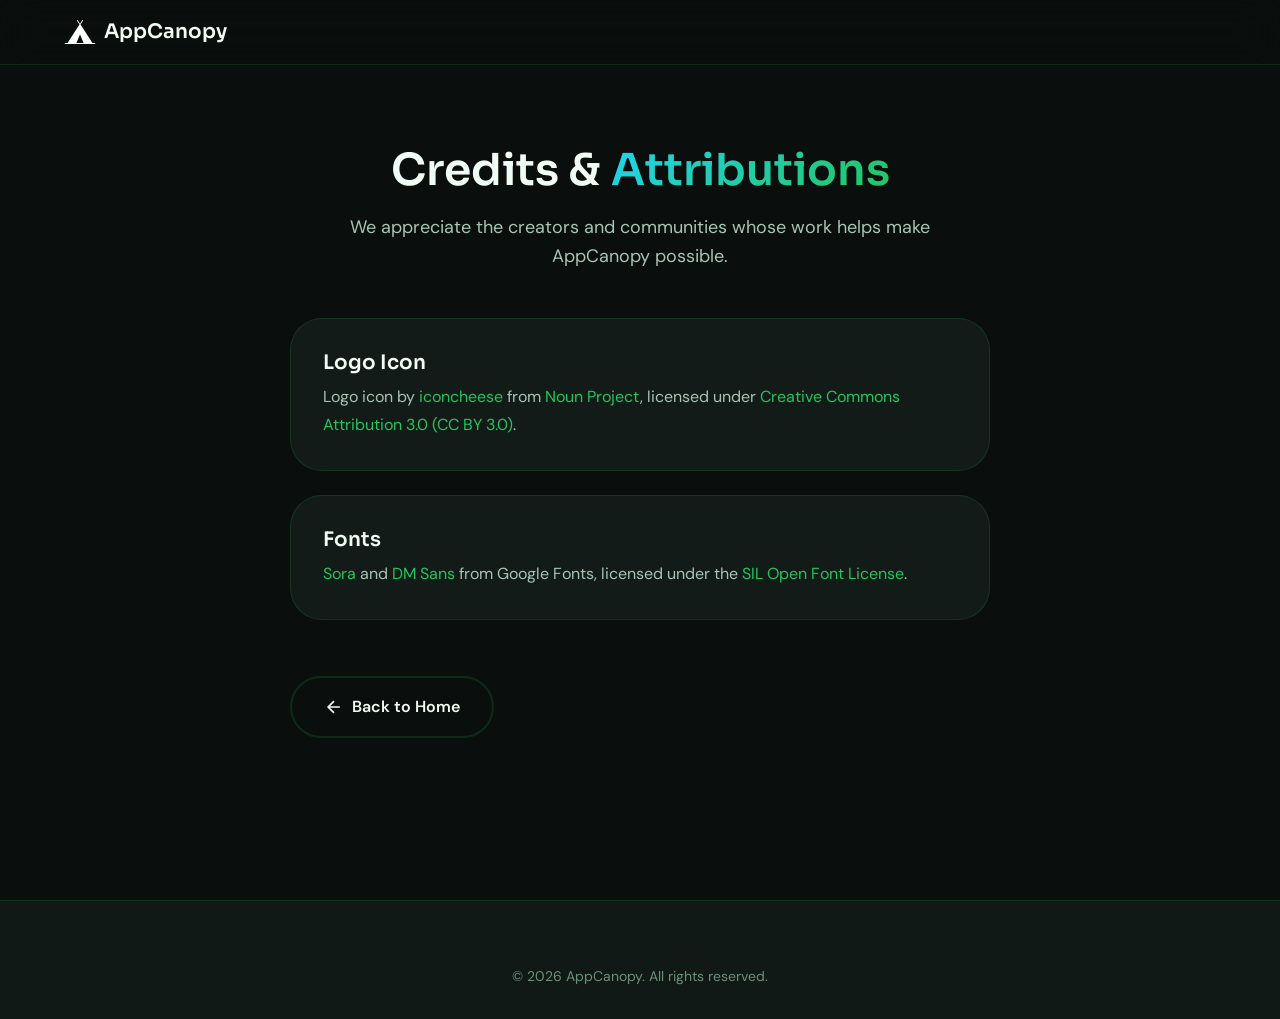
<file: credits/index.html>
<!DOCTYPE html>
<html lang="en">
<head>
    <meta charset="UTF-8">
    <meta name="viewport" content="width=device-width, initial-scale=1.0">
    <title>Credits - AppCanopy</title>
    <meta name="robots" content="noindex">
    <link rel="icon" type="image/png" href="../logo.png">
    <link rel="preconnect" href="https://fonts.googleapis.com">
    <link rel="preconnect" href="https://fonts.gstatic.com" crossorigin>
    <link href="https://fonts.googleapis.com/css2?family=Sora:wght@300;400;500;600;700&family=DM+Sans:ital,wght@0,400;0,500;0,700;1,400&display=swap" rel="stylesheet">
    <link rel="stylesheet" href="../styles.css">
</head>
<body>
    <nav class="navbar scrolled" id="navbar">
        <div class="nav-container">
            <a href="/" class="nav-logo">
                <img src="../logo.svg" alt="AppCanopy Logo" class="logo-icon-img" width="32" height="32">
                <span class="logo-text">AppCanopy</span>
            </a>
        </div>
    </nav>

    <section style="padding: calc(80px + 4rem) 0 var(--section-padding); min-height: 100vh;">
        <div class="container">
            <div class="section-header" style="margin-bottom: 3rem;">
                <h1 class="section-title">Credits & <span class="gradient-text-cool">Attributions</span></h1>
                <p class="section-subtitle">
                    We appreciate the creators and communities whose work helps make AppCanopy possible.
                </p>
            </div>

            <div style="max-width: 700px; margin: 0 auto;">
                <div class="feature-card" style="margin-bottom: 1.5rem;">
                    <h3 class="feature-title" style="margin-bottom: 0.5rem;">Logo Icon</h3>
                    <p class="feature-description">
                        Logo icon by <a href="https://thenounproject.com/creator/icon.cheese/" target="_blank" rel="noopener" style="color: var(--accent-primary);">iconcheese</a> from <a href="https://thenounproject.com/" target="_blank" rel="noopener" style="color: var(--accent-primary);">Noun Project</a>, licensed under <a href="https://creativecommons.org/licenses/by/3.0/" target="_blank" rel="noopener" style="color: var(--accent-primary);">Creative Commons Attribution 3.0 (CC BY 3.0)</a>.
                    </p>
                </div>

                <div class="feature-card" style="margin-bottom: 1.5rem;">
                    <h3 class="feature-title" style="margin-bottom: 0.5rem;">Fonts</h3>
                    <p class="feature-description">
                        <a href="https://fonts.google.com/specimen/Sora" target="_blank" rel="noopener" style="color: var(--accent-primary);">Sora</a> and <a href="https://fonts.google.com/specimen/DM+Sans" target="_blank" rel="noopener" style="color: var(--accent-primary);">DM Sans</a> from Google Fonts, licensed under the <a href="https://scripts.sil.org/OFL" target="_blank" rel="noopener" style="color: var(--accent-primary);">SIL Open Font License</a>.
                    </p>
                </div>

                <a href="/" class="btn btn-secondary" style="margin-top: 2rem;">
                    <svg width="20" height="20" viewBox="0 0 24 24" fill="none" stroke="currentColor" stroke-width="2">
                        <path d="M19 12H5M12 19l-7-7 7-7"/>
                    </svg>
                    <span>Back to Home</span>
                </a>
            </div>
        </div>
    </section>

    <footer class="footer">
        <div class="container">
            <div class="footer-bottom" style="border-top: none; padding-top: 0;">
                <p>&copy; 2026 AppCanopy. All rights reserved.</p>
            </div>
        </div>
    </footer>
</body>
</html>
</file>
<file: styles.css>
/* ===================================
   AppCanopy Website Styles
   A modern, dark theme design
   =================================== */

/* CSS Variables */
:root {
    /* Colors - Deep forest/canopy theme with more accents */
    --bg-primary: #0a0f0d;
    --bg-secondary: #111916;
    --bg-tertiary: #1a2420;
    --bg-card: rgba(26, 36, 32, 0.6);
    
    /* Primary accent - Green */
    --accent-primary: #22c55e;
    --accent-secondary: #10b981;
    --accent-glow: rgba(34, 197, 94, 0.3);
    
    /* Additional accent colors */
    --accent-yellow: #facc15;
    --accent-cyan: #22d3ee;
    --accent-orange: #fb923c;
    --accent-pink: #f472b6;
    
    --text-primary: #f0fdf4;
    --text-secondary: #a7c4b5;
    --text-muted: #6b8f7a;
    
    --border-color: rgba(34, 197, 94, 0.15);
    --border-hover: rgba(34, 197, 94, 0.3);
    
    /* Gradients */
    --gradient-primary: linear-gradient(135deg, #22c55e 0%, #10b981 50%, #059669 100%);
    --gradient-text: linear-gradient(135deg, #22c55e 0%, #4ade80 50%, #86efac 100%);
    --gradient-text-multi: linear-gradient(135deg, #22c55e 0%, #22d3ee 50%, #facc15 100%);
    --gradient-text-warm: linear-gradient(135deg, #fb923c 0%, #facc15 100%);
    --gradient-text-cool: linear-gradient(135deg, #22d3ee 0%, #22c55e 100%);
    --gradient-bg: radial-gradient(ellipse at top, #1a2420 0%, #0a0f0d 50%);
    
    /* Spacing */
    --section-padding: clamp(4rem, 10vw, 8rem);
    --container-max: 1200px;
    
    /* Typography */
    --font-heading: 'Sora', sans-serif;
    --font-body: 'DM Sans', sans-serif;
    
    /* Transitions */
    --transition-fast: 0.2s ease;
    --transition-medium: 0.3s ease;
    --transition-slow: 0.5s ease;
    
    /* Border Radius - More rounded */
    --radius-sm: 12px;
    --radius-md: 16px;
    --radius-lg: 24px;
    --radius-xl: 32px;
    --radius-full: 9999px;
}

/* Reset & Base */
*, *::before, *::after {
    margin: 0;
    padding: 0;
    box-sizing: border-box;
}

html {
    scroll-behavior: smooth;
    scroll-padding-top: 80px;
}

body {
    font-family: var(--font-body);
    background: var(--bg-primary);
    color: var(--text-primary);
    line-height: 1.6;
    overflow-x: hidden;
    -webkit-font-smoothing: antialiased;
    -moz-osx-font-smoothing: grayscale;
}

/* Container */
.container {
    max-width: var(--container-max);
    margin: 0 auto;
    padding: 0 1.5rem;
}

/* Typography */
h1, h2, h3, h4, h5, h6 {
    font-family: var(--font-heading);
    font-weight: 600;
    line-height: 1.2;
}

a {
    color: inherit;
    text-decoration: none;
}

/* Utility Classes - Gradient Text Variations */
.gradient-text {
    background: var(--gradient-text);
    -webkit-background-clip: text;
    background-clip: text;
    -webkit-text-fill-color: transparent;
}

.gradient-text-multi {
    background: var(--gradient-text-multi);
    -webkit-background-clip: text;
    background-clip: text;
    -webkit-text-fill-color: transparent;
}

.gradient-text-warm {
    background: var(--gradient-text-warm);
    -webkit-background-clip: text;
    background-clip: text;
    -webkit-text-fill-color: transparent;
}

.gradient-text-cool {
    background: var(--gradient-text-cool);
    -webkit-background-clip: text;
    background-clip: text;
    -webkit-text-fill-color: transparent;
}

/* Highlight text with background gradient */
.highlight {
    background: linear-gradient(135deg, rgba(34, 197, 94, 0.2) 0%, rgba(34, 211, 238, 0.2) 100%);
    padding: 0.1em 0.3em;
    border-radius: 4px;
}

/* ===================================
   Navigation
   =================================== */
.navbar {
    position: fixed;
    top: 0;
    left: 0;
    right: 0;
    z-index: 1000;
    padding: 1rem 0;
    transition: var(--transition-medium);
}

.navbar.scrolled {
    background: rgba(10, 15, 13, 0.9);
    backdrop-filter: blur(20px);
    border-bottom: 1px solid var(--border-color);
}

.nav-container {
    max-width: var(--container-max);
    margin: 0 auto;
    padding: 0 1.5rem;
    display: flex;
    align-items: center;
    justify-content: space-between;
}

.nav-logo {
    display: flex;
    align-items: center;
    gap: 0.5rem;
    font-family: var(--font-heading);
    font-size: 1.25rem;
    font-weight: 600;
}

.logo-icon {
    font-size: 1.5rem;
}

.logo-icon-img {
    width: 32px;
    height: 32px;
    border-radius: 8px;
    object-fit: contain;
}

/* Nav Links Pill Container */
.nav-links-pill {
    background: rgba(255, 255, 255, 0.05);
    border: 1px solid rgba(255, 255, 255, 0.1);
    border-radius: var(--radius-full);
    padding: 0.375rem 0.5rem;
    backdrop-filter: blur(10px);
}

.nav-links {
    display: flex;
    list-style: none;
    gap: 0.25rem;
}

.nav-links a {
    color: var(--text-secondary);
    font-weight: 500;
    font-size: 0.9rem;
    transition: var(--transition-fast);
    padding: 0.5rem 1rem;
    border-radius: var(--radius-full);
    position: relative;
}

.nav-links a:hover {
    color: var(--text-primary);
    background: rgba(255, 255, 255, 0.08);
}

.nav-cta {
    display: inline-flex;
    align-items: center;
    gap: 0.5rem;
    padding: 0.625rem 1.25rem;
    background: var(--gradient-primary);
    border-radius: var(--radius-full);
    font-weight: 600;
    font-size: 0.875rem;
    color: var(--bg-primary);
    transition: var(--transition-fast);
}

.nav-cta svg {
    flex-shrink: 0;
}

.nav-cta:hover {
    transform: translateY(-2px);
    box-shadow: 0 8px 24px var(--accent-glow);
}

/* Mobile Menu Button */
.mobile-menu-btn {
    display: none;
    flex-direction: column;
    gap: 5px;
    padding: 0.5rem;
    background: none;
    border: none;
    cursor: pointer;
}

.mobile-menu-btn span {
    display: block;
    width: 24px;
    height: 2px;
    background: var(--text-primary);
    transition: var(--transition-fast);
}

.mobile-menu-btn.active span:nth-child(1) {
    transform: rotate(45deg) translate(5px, 5px);
}

.mobile-menu-btn.active span:nth-child(2) {
    opacity: 0;
}

.mobile-menu-btn.active span:nth-child(3) {
    transform: rotate(-45deg) translate(5px, -5px);
}

/* Mobile Menu */
.mobile-menu {
    display: none;
    position: fixed;
    top: 70px;
    left: 0;
    right: 0;
    background: rgba(10, 15, 13, 0.98);
    backdrop-filter: blur(20px);
    padding: 2rem;
    transform: translateY(-100%);
    opacity: 0;
    transition: var(--transition-medium);
    z-index: 999;
}

.mobile-menu.active {
    transform: translateY(0);
    opacity: 1;
}

.mobile-nav-links {
    list-style: none;
    display: flex;
    flex-direction: column;
    gap: 1.5rem;
}

.mobile-nav-links a {
    font-size: 1.25rem;
    font-weight: 500;
    color: var(--text-secondary);
    transition: var(--transition-fast);
}

.mobile-nav-links a:hover {
    color: var(--accent-primary);
}

/* ===================================
   Hero Section
   =================================== */
.hero {
    min-height: 100vh;
    display: flex;
    align-items: center;
    position: relative;
    padding: calc(80px + 2rem) 0 4rem;
    overflow: hidden;
}

.hero-bg {
    position: absolute;
    inset: 0;
    z-index: -1;
}

.hero-gradient {
    position: absolute;
    inset: 0;
    background: 
        radial-gradient(ellipse 80% 50% at 50% -20%, rgba(34, 197, 94, 0.15) 0%, transparent 50%),
        radial-gradient(ellipse 60% 40% at 80% 50%, rgba(34, 211, 238, 0.08) 0%, transparent 50%),
        radial-gradient(ellipse 40% 30% at 20% 80%, rgba(250, 204, 21, 0.06) 0%, transparent 50%),
        var(--bg-primary);
}

.hero-pattern {
    position: absolute;
    inset: 0;
    background-image: 
        radial-gradient(circle at 2px 2px, rgba(34, 197, 94, 0.08) 1px, transparent 0);
    background-size: 40px 40px;
}

.hero-content {
    flex: 1;
    max-width: 650px;
    padding: 0 1.5rem;
    margin-left: auto;
    margin-right: auto;
    text-align: center;
}

@media (min-width: 1024px) {
    .hero {
        padding-left: 1.5rem;
        padding-right: 1.5rem;
    }
    
    .hero-content {
        text-align: left;
        margin-left: calc((100vw - var(--container-max)) / 2 + 1.5rem);
        margin-right: 0;
    }
}

.hero-badge {
    display: inline-flex;
    align-items: center;
    gap: 0.5rem;
    padding: 0.5rem 1.25rem;
    background: rgba(34, 197, 94, 0.1);
    border: 1px solid var(--border-color);
    border-radius: var(--radius-full);
    font-size: 0.875rem;
    color: var(--accent-primary);
    margin-bottom: 1.5rem;
    animation: fadeInUp 0.6s ease forwards;
}

.badge-dot {
    width: 8px;
    height: 8px;
    background: var(--accent-primary);
    border-radius: 50%;
    animation: pulse 2s infinite;
}

.hero-title {
    font-size: clamp(2.5rem, 6vw, 4rem);
    font-weight: 700;
    margin-bottom: 1.5rem;
    animation: fadeInUp 0.6s ease 0.1s forwards;
    opacity: 0;
}

.hero-subtitle {
    font-size: 1.125rem;
    color: var(--text-secondary);
    margin-bottom: 2rem;
    max-width: 500px;
    animation: fadeInUp 0.6s ease 0.2s forwards;
    opacity: 0;
}

@media (min-width: 1024px) {
    .hero-subtitle {
        margin-left: 0;
        margin-right: auto;
    }
}

@media (max-width: 1023px) {
    .hero-subtitle {
        margin-left: auto;
        margin-right: auto;
    }
}

.hero-actions {
    display: flex;
    gap: 1rem;
    flex-wrap: wrap;
    justify-content: center;
    margin-bottom: 3rem;
    animation: fadeInUp 0.6s ease 0.3s forwards;
    opacity: 0;
}

@media (min-width: 1024px) {
    .hero-actions {
        justify-content: flex-start;
    }
}

/* Buttons - More Rounded */
.btn {
    display: inline-flex;
    align-items: center;
    gap: 0.5rem;
    padding: 1rem 2rem;
    border-radius: var(--radius-full);
    font-weight: 600;
    font-size: 1rem;
    transition: var(--transition-fast);
    cursor: pointer;
    border: none;
}

.btn-primary {
    background: var(--gradient-primary);
    color: var(--bg-primary);
}

.btn-primary:hover {
    transform: translateY(-2px);
    box-shadow: 0 12px 32px var(--accent-glow);
}

.btn-secondary {
    background: transparent;
    border: 2px solid var(--border-color);
    color: var(--text-primary);
}

.btn-secondary:hover {
    border-color: var(--accent-primary);
    background: rgba(34, 197, 94, 0.1);
}

/* Hero Stats */
.hero-stats {
    display: flex;
    align-items: center;
    gap: 2rem;
    flex-wrap: wrap;
    justify-content: center;
    animation: fadeInUp 0.6s ease 0.4s forwards;
    opacity: 0;
}

@media (min-width: 1024px) {
    .hero-stats {
        justify-content: flex-start;
    }
}

.stat-item {
    display: flex;
    flex-direction: column;
}

.stat-number {
    font-family: var(--font-heading);
    font-size: 1.5rem;
    font-weight: 700;
    color: var(--accent-primary);
}

.stat-label {
    font-size: 0.875rem;
    color: var(--text-muted);
}

.stat-divider {
    width: 1px;
    height: 40px;
    background: var(--border-color);
}

/* Hero Visual */
.hero-visual {
    display: none;
    position: absolute;
    right: 8%;
    top: 50%;
    transform: translateY(-50%);
}

@media (min-width: 1024px) {
    .hero-visual {
        display: block;
    }
}

@media (min-width: 1280px) {
    .hero-visual {
        right: 10%;
    }
}

/* Phone Mockup */
.phone-mockup {
    animation: float 6s ease-in-out infinite;
}

.phone-frame {
    width: 260px;
    height: 520px;
    background: linear-gradient(145deg, #1a2420, #111916);
    border-radius: 40px;
    padding: 12px;
    box-shadow: 
        0 50px 100px rgba(0, 0, 0, 0.5),
        0 0 0 1px rgba(255, 255, 255, 0.1) inset;
}

.phone-screen {
    width: 100%;
    height: 100%;
    background: linear-gradient(180deg, #0a0f0d, #111916);
    border-radius: 32px;
    overflow: hidden;
    position: relative;
}

.app-preview {
    width: 100%;
    height: 100%;
    display: flex;
    flex-direction: column;
    background: linear-gradient(135deg, #667eea 0%, #764ba2 50%, #f093fb 100%);
}

.preview-header {
    padding: 1rem;
    text-align: center;
}

.preview-time {
    font-size: 0.875rem;
    font-weight: 600;
    color: #fff;
}

.preview-content {
    flex: 1;
    display: flex;
    flex-direction: column;
    align-items: center;
    justify-content: center;
    gap: 1rem;
}

.preview-app-icon {
    width: 80px;
    height: 80px;
    background: linear-gradient(145deg, #1a1a1a, #0a0a0a);
    border-radius: 20px;
    display: flex;
    align-items: center;
    justify-content: center;
    box-shadow: 0 15px 35px rgba(0, 0, 0, 0.3);
    overflow: hidden;
}

.preview-app-icon img {
    width: 100%;
    height: 100%;
    object-fit: cover;
    border-radius: 20px;
}

.preview-app-icon .icon-fallback {
    font-size: 2.5rem;
}

.preview-text {
    font-size: 1rem;
    font-weight: 600;
    color: #fff;
    text-shadow: 0 2px 10px rgba(0,0,0,0.3);
}

/* Floating Elements */
.floating-elements {
    position: absolute;
    inset: 0;
    pointer-events: none;
}

.float-card {
    position: absolute;
    display: flex;
    align-items: center;
    gap: 0.5rem;
    padding: 0.75rem 1rem;
    background: rgba(26, 36, 32, 0.9);
    backdrop-filter: blur(10px);
    border: 1px solid var(--border-color);
    border-radius: var(--radius-full);
    font-size: 0.875rem;
    font-weight: 500;
}

.float-icon {
    font-size: 1.25rem;
}

.float-1 {
    top: 10%;
    left: -80px;
    animation: floatCard 4s ease-in-out infinite;
}

.float-2 {
    top: 50%;
    right: -60px;
    animation: floatCard 4s ease-in-out 1s infinite;
}

.float-3 {
    bottom: 15%;
    left: -60px;
    animation: floatCard 4s ease-in-out 2s infinite;
}

@keyframes floatCard {
    0%, 100% {
        transform: translateY(0) rotate(0deg);
    }
    50% {
        transform: translateY(-10px) rotate(2deg);
    }
}


/* Floating Elements */
.floating-elements {
    position: absolute;
    inset: 0;
    pointer-events: none;
}

.float-card {
    position: absolute;
    display: flex;
    align-items: center;
    gap: 0.5rem;
    padding: 0.75rem 1.25rem;
    background: rgba(26, 36, 32, 0.95);
    backdrop-filter: blur(10px);
    border: 1px solid var(--border-color);
    border-radius: var(--radius-full);
    font-size: 0.875rem;
    font-weight: 500;
}

.float-icon {
    font-size: 1.25rem;
}

.float-1 {
    top: 10%;
    left: -80px;
    animation: floatCard 4s ease-in-out infinite;
}

.float-2 {
    top: 50%;
    right: -60px;
    animation: floatCard 4s ease-in-out 1s infinite;
}

.float-3 {
    bottom: 15%;
    left: -60px;
    animation: floatCard 4s ease-in-out 2s infinite;
}

/* ===================================
   Section Styles
   =================================== */
.section-header {
    text-align: center;
    margin-bottom: 4rem;
}

.section-tag {
    display: inline-block;
    padding: 0.5rem 1.25rem;
    background: rgba(34, 197, 94, 0.1);
    border: 1px solid var(--border-color);
    border-radius: var(--radius-full);
    font-size: 0.875rem;
    color: var(--accent-primary);
    margin-bottom: 1rem;
}

.section-title {
    font-size: clamp(2rem, 4vw, 2.75rem);
    margin-bottom: 1rem;
}

.section-subtitle {
    font-size: 1.125rem;
    color: var(--text-secondary);
    max-width: 600px;
    margin: 0 auto;
}

/* ===================================
   Apps Section
   =================================== */
.apps-section {
    padding: var(--section-padding) 0;
    background: var(--gradient-bg);
}

.apps-grid {
    display: grid;
    grid-template-columns: repeat(auto-fit, minmax(320px, 1fr));
    gap: 2rem;
    max-width: 900px;
    margin: 0 auto;
}

.app-card {
    position: relative;
    background: var(--bg-card);
    border: 1px solid var(--border-color);
    border-radius: var(--radius-xl);
    overflow: hidden;
    transition: var(--transition-medium);
}

.app-card:hover {
    transform: translateY(-8px);
    border-color: var(--border-hover);
}

.app-card-glow {
    position: absolute;
    top: 0;
    left: 50%;
    transform: translateX(-50%);
    width: 200px;
    height: 200px;
    background: radial-gradient(circle, var(--accent-glow) 0%, transparent 70%);
    opacity: 0;
    transition: var(--transition-medium);
}

.app-card:hover .app-card-glow {
    opacity: 1;
}

.app-card-content {
    position: relative;
    padding: 2rem;
}

.app-header {
    display: flex;
    align-items: flex-start;
    justify-content: space-between;
    margin-bottom: 1.5rem;
}

.app-icon {
    width: 80px;
    height: 80px;
    background: linear-gradient(135deg, #22c55e, #16a34a);
    border-radius: var(--radius-lg);
    display: flex;
    align-items: center;
    justify-content: center;
    box-shadow: 0 8px 24px rgba(34, 197, 94, 0.3);
    overflow: hidden;
}

.app-icon img {
    width: 100%;
    height: 100%;
    object-fit: cover;
    border-radius: var(--radius-lg);
}

.placeholder-icon {
    font-size: 2.5rem;
}

.app-badge {
    padding: 0.375rem 1rem;
    background: var(--gradient-primary);
    color: var(--bg-primary);
    font-size: 0.75rem;
    font-weight: 600;
    border-radius: var(--radius-full);
}

.app-name {
    font-size: 1.5rem;
    margin-bottom: 0.25rem;
}

.app-tagline {
    color: var(--accent-cyan);
    font-size: 0.875rem;
    font-weight: 500;
    margin-bottom: 1rem;
}

.app-description {
    color: var(--text-secondary);
    margin-bottom: 1.5rem;
    line-height: 1.7;
}

.app-stats {
    display: flex;
    gap: 2rem;
    margin-bottom: 1.5rem;
    padding-bottom: 1.5rem;
    border-bottom: 1px solid var(--border-color);
}

.app-stat {
    display: flex;
    flex-direction: column;
}

.app-stat-value {
    font-family: var(--font-heading);
    font-weight: 600;
    color: var(--text-primary);
}

.app-stat-label {
    font-size: 0.75rem;
    color: var(--text-muted);
}

.app-link {
    display: inline-flex;
    align-items: center;
    gap: 0.5rem;
    padding: 0.875rem 1.5rem;
    background: rgba(34, 197, 94, 0.1);
    border: 1px solid var(--border-color);
    border-radius: var(--radius-full);
    font-weight: 600;
    color: var(--accent-primary);
    transition: var(--transition-fast);
}

.app-link:hover {
    background: var(--accent-primary);
    color: var(--bg-primary);
}

/* Coming Soon Card */
.app-card.coming-soon {
    display: flex;
    align-items: center;
    justify-content: center;
    min-height: 350px;
    border-style: dashed;
}

.app-card.coming-soon .app-card-content {
    text-align: center;
}

.coming-soon-icon {
    display: inline-flex;
    align-items: center;
    justify-content: center;
    width: 80px;
    height: 80px;
    background: rgba(34, 211, 238, 0.1);
    border-radius: 50%;
    margin-bottom: 1.5rem;
    color: var(--accent-cyan);
}

.app-card.coming-soon .app-name {
    color: var(--text-secondary);
}

.app-card.coming-soon .app-description {
    max-width: 250px;
    margin: 0 auto;
}

/* ===================================
   Features Section
   =================================== */
.features-section {
    padding: var(--section-padding) 0;
    background: var(--bg-secondary);
}

.features-grid {
    display: grid;
    grid-template-columns: repeat(auto-fit, minmax(260px, 1fr));
    gap: 1.5rem;
}

.feature-card {
    padding: 2rem;
    background: var(--bg-card);
    border: 1px solid var(--border-color);
    border-radius: var(--radius-xl);
    transition: var(--transition-medium);
}

.feature-card:hover {
    border-color: var(--border-hover);
    transform: translateY(-4px);
}

.feature-icon {
    display: inline-flex;
    align-items: center;
    justify-content: center;
    width: 56px;
    height: 56px;
    background: rgba(34, 197, 94, 0.1);
    border-radius: var(--radius-lg);
    margin-bottom: 1.5rem;
    color: var(--accent-primary);
}

/* Different icon colors for features */
.feature-card:nth-child(1) .feature-icon {
    background: rgba(34, 197, 94, 0.1);
    color: var(--accent-primary);
}

.feature-card:nth-child(2) .feature-icon {
    background: rgba(34, 211, 238, 0.1);
    color: var(--accent-cyan);
}

.feature-card:nth-child(3) .feature-icon {
    background: rgba(250, 204, 21, 0.1);
    color: var(--accent-yellow);
}

.feature-card:nth-child(4) .feature-icon {
    background: rgba(251, 146, 60, 0.1);
    color: var(--accent-orange);
}

.feature-title {
    font-size: 1.25rem;
    margin-bottom: 0.75rem;
}

.feature-description {
    color: var(--text-secondary);
    line-height: 1.7;
}

/* ===================================
   About Section
   =================================== */
.about-section {
    padding: var(--section-padding) 0;
    background: var(--bg-primary);
}

.about-content {
    display: grid;
    grid-template-columns: 1fr;
    gap: 4rem;
    align-items: center;
}

@media (min-width: 768px) {
    .about-content {
        grid-template-columns: 1fr 1fr;
    }
}

.about-text .section-tag,
.about-text .section-title {
    text-align: left;
}

.about-description {
    color: var(--text-secondary);
    margin-bottom: 1.5rem;
    line-height: 1.8;
}

.about-values {
    display: flex;
    flex-direction: column;
    gap: 1rem;
    margin-top: 2rem;
}

.value-item {
    display: flex;
    align-items: center;
    gap: 1rem;
    padding: 1rem 1.25rem;
    background: var(--bg-card);
    border: 1px solid var(--border-color);
    border-radius: var(--radius-lg);
}

.value-icon {
    font-size: 1.5rem;
}

.value-text {
    font-weight: 500;
}

/* About Visual */
.about-visual {
    display: flex;
    justify-content: center;
}

.about-card {
    width: 100%;
    max-width: 320px;
    padding: 3rem 2rem;
    background: linear-gradient(145deg, var(--bg-tertiary), var(--bg-secondary));
    border: 1px solid var(--border-color);
    border-radius: var(--radius-xl);
    text-align: center;
    box-shadow: 0 20px 60px rgba(0, 0, 0, 0.3);
}

.about-card-icon {
    font-size: 4rem;
    margin-bottom: 1rem;
}

.about-card-icon img {
    border-radius: 16px;
}

.about-card h3 {
    font-size: 1.5rem;
    margin-bottom: 0.5rem;
}

.about-card p {
    color: var(--text-muted);
    margin-bottom: 2rem;
}

.about-card-stats {
    display: flex;
    justify-content: center;
    gap: 3rem;
}

.card-stat {
    display: flex;
    flex-direction: column;
}

.card-stat-value {
    font-family: var(--font-heading);
    font-size: 2rem;
    font-weight: 700;
    color: var(--accent-primary);
}

.card-stat-label {
    font-size: 0.875rem;
    color: var(--text-muted);
}

/* ===================================
   FAQ Section
   =================================== */
.faq-section {
    padding: var(--section-padding) 0;
    background: var(--bg-secondary);
}

.faq-grid {
    display: grid;
    grid-template-columns: repeat(auto-fit, minmax(300px, 1fr));
    gap: 1.5rem;
    max-width: 900px;
    margin: 0 auto;
}

.faq-item {
    padding: 1.75rem;
    background: var(--bg-card);
    border: 1px solid var(--border-color);
    border-radius: var(--radius-xl);
    transition: var(--transition-medium);
}

.faq-item:hover {
    border-color: var(--border-hover);
    transform: translateY(-2px);
}

.faq-question {
    font-size: 1.1rem;
    margin-bottom: 0.75rem;
    color: var(--text-primary);
}

.faq-answer {
    color: var(--text-secondary);
    line-height: 1.7;
    font-size: 0.95rem;
}

/* ===================================
   Contact Section
   =================================== */
.contact-section {
    padding: var(--section-padding) 0;
    background: var(--gradient-bg);
}

.contact-grid {
    display: grid;
    grid-template-columns: repeat(2, 1fr);
    gap: 1.5rem;
    max-width: 900px;
    margin: 0 auto;
}

@media (max-width: 600px) {
    .contact-grid {
        grid-template-columns: 1fr;
    }
}

.contact-card {
    padding: 2rem;
    background: var(--bg-card);
    border: 1px solid var(--border-color);
    border-radius: var(--radius-xl);
    text-align: center;
    transition: var(--transition-medium);
}

.contact-card:hover {
    border-color: var(--border-hover);
    transform: translateY(-4px);
}

.contact-icon {
    display: inline-flex;
    align-items: center;
    justify-content: center;
    width: 56px;
    height: 56px;
    background: rgba(34, 197, 94, 0.1);
    border-radius: 50%;
    margin-bottom: 1.5rem;
    color: var(--accent-primary);
}

/* Different contact icon colors */
.contact-card:nth-child(1) .contact-icon {
    background: rgba(34, 211, 238, 0.1);
    color: var(--accent-cyan);
}

.contact-card:nth-child(2) .contact-icon {
    background: rgba(34, 197, 94, 0.1);
    color: var(--accent-primary);
}

.contact-card:nth-child(3) .contact-icon {
    background: rgba(255, 0, 0, 0.1);
    color: #ff0000;
}

.contact-card:nth-child(4) .contact-icon {
    background: rgba(228, 64, 95, 0.1);
    color: #e4405f;
}

.contact-card h3 {
    font-size: 1.25rem;
    margin-bottom: 0.5rem;
}

.contact-card p {
    color: var(--text-muted);
    font-size: 0.875rem;
    margin-bottom: 1rem;
}

.contact-link {
    color: var(--accent-primary);
    font-weight: 500;
    transition: var(--transition-fast);
}

.contact-link:hover {
    text-decoration: underline;
}

/* ===================================
   Footer
   =================================== */
.footer {
    padding: 4rem 0 2rem;
    background: var(--bg-secondary);
    border-top: 1px solid var(--border-color);
}

.footer-content {
    display: flex;
    flex-direction: column;
    align-items: center;
    gap: 2rem;
    padding-bottom: 2rem;
    border-bottom: 1px solid var(--border-color);
}

@media (min-width: 768px) {
    .footer-content {
        flex-direction: row;
        justify-content: space-between;
    }
}

.footer-logo {
    display: flex;
    align-items: center;
    gap: 0.5rem;
    font-family: var(--font-heading);
    font-size: 1.25rem;
    font-weight: 600;
}

.footer-tagline {
    color: var(--text-muted);
    font-size: 0.875rem;
    margin-top: 0.5rem;
}

.footer-links {
    display: flex;
    gap: 2rem;
}

.footer-links a {
    color: var(--text-secondary);
    transition: var(--transition-fast);
}

.footer-links a:hover {
    color: var(--accent-primary);
}

.footer-social {
    display: flex;
    gap: 1rem;
}

.footer-social a {
    display: flex;
    align-items: center;
    justify-content: center;
    width: 40px;
    height: 40px;
    background: rgba(255, 255, 255, 0.05);
    border: 1px solid var(--border-color);
    border-radius: 50%;
    color: var(--text-secondary);
    transition: var(--transition-fast);
}

.footer-social a:hover {
    color: var(--accent-primary);
    border-color: var(--accent-primary);
    background: rgba(34, 197, 94, 0.1);
    transform: translateY(-2px);
}

.footer-bottom {
    padding-top: 2rem;
    text-align: center;
}

.footer-bottom p {
    color: var(--text-muted);
    font-size: 0.875rem;
}

.footer-credits-link {
    color: var(--text-muted);
    transition: var(--transition-fast);
}

.footer-credits-link:hover {
    color: var(--accent-primary);
}

/* ===================================
   Animations
   =================================== */
@keyframes fadeInUp {
    from {
        opacity: 0;
        transform: translateY(20px);
    }
    to {
        opacity: 1;
        transform: translateY(0);
    }
}

@keyframes float {
    0%, 100% {
        transform: translateY(0);
    }
    50% {
        transform: translateY(-20px);
    }
}

@keyframes floatCard {
    0%, 100% {
        transform: translateY(0) rotate(0deg);
    }
    50% {
        transform: translateY(-10px) rotate(2deg);
    }
}

@keyframes pulse {
    0%, 100% {
        opacity: 1;
    }
    50% {
        opacity: 0.5;
    }
}

/* Scroll Animations */
.reveal {
    opacity: 0;
    transform: translateY(30px);
    transition: opacity 0.6s ease, transform 0.6s ease;
}

.reveal.active {
    opacity: 1;
    transform: translateY(0);
}

/* ===================================
   Responsive Design
   =================================== */
@media (max-width: 768px) {
    .nav-links-pill,
    .nav-cta {
        display: none;
    }
    
    .mobile-menu-btn {
        display: flex;
    }
    
    .mobile-menu {
        display: block;
    }
    
    .hero {
        min-height: auto;
        padding-top: calc(80px + 3rem);
        padding-bottom: 4rem;
    }
    
    .hero-stats {
        gap: 1.5rem;
    }
    
    .stat-divider {
        display: none;
    }
    
    .apps-grid {
        grid-template-columns: 1fr;
    }
    
    .features-grid {
        grid-template-columns: 1fr;
    }
}

@media (max-width: 480px) {
    .hero-actions {
        flex-direction: column;
        width: 100%;
    }
    
    .btn {
        width: 100%;
        justify-content: center;
    }
    
    .hero-stats {
        flex-direction: column;
        align-items: center;
        text-align: center;
    }
}

/* ===================================
   Scrollbar Styling
   =================================== */
::-webkit-scrollbar {
    width: 10px;
}

::-webkit-scrollbar-track {
    background: var(--bg-primary);
}

::-webkit-scrollbar-thumb {
    background: var(--bg-tertiary);
    border-radius: 5px;
}

::-webkit-scrollbar-thumb:hover {
    background: var(--accent-primary);
}

/* Selection */
::selection {
    background: var(--accent-primary);
    color: var(--bg-primary);
}
</file>
